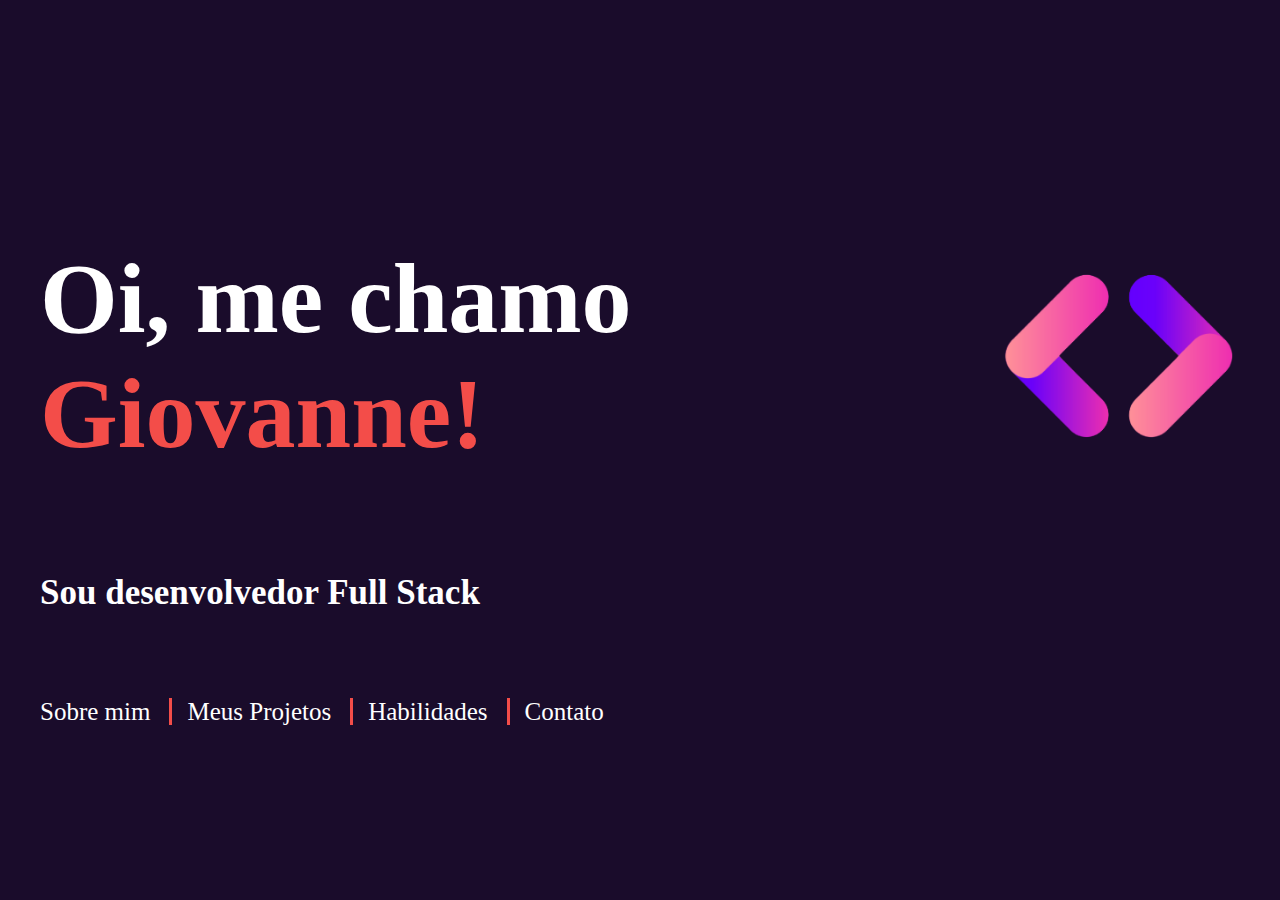
<file: index.html>
<!DOCTYPE html><!--Tipo do documento-->
<html><!--Guarda o conteúdo-->
    <head>
        <meta charset="UTF-8"/><!--Configura os caracteres especiais-->
        <title>Meu Portifólio</title><!--Título da página-->
        <link rel="stylesheet" href="./style.css">
        <meta name="viewport" content="width=device-width, initial-scale=1.0">
    </head><!--Guarda as configurações da página-->
    <body class="body-home">
       <!--<header></header>--> <!--Cabeçalho da página-->
        <main> <!--Corpo (conteúdo geral) da página-->
            <div class="container-home"><!--Divide o documento em pequenas partes-->
                <h1 class="titulo-principal">
                    Oi, me chamo <span>Giovanne!</span>
                </h1> <!--Título indo de h1 até h6-->
                <img src="./images/logo.png" alt="Logo site"> <!--img TAG para imagem. "SRC" indica o caminho da imagem a ser exibida. "ALT" é a legenda de descrição da imagem.-->
            </div>
                <h3 class="titulo-secundario">Sou desenvolvedor Full Stack</h3>        
        </main>
        <footer><!--Rodapé da página-->
        <nav class="menu">
            <a href="/sobreMim.html">Sobre mim</a><!--Adiciona tópicos clicaveis na página-->
            <a href="/meusProjetos.html">Meus Projetos</a>
            <a href="/habilidades.html">Habilidades</a>
            <a href="/contato.html">Contato</a>
        </nav>
        </footer>
    </body><!--Guarda o corpo(informações) da página-->

</html>
</file>
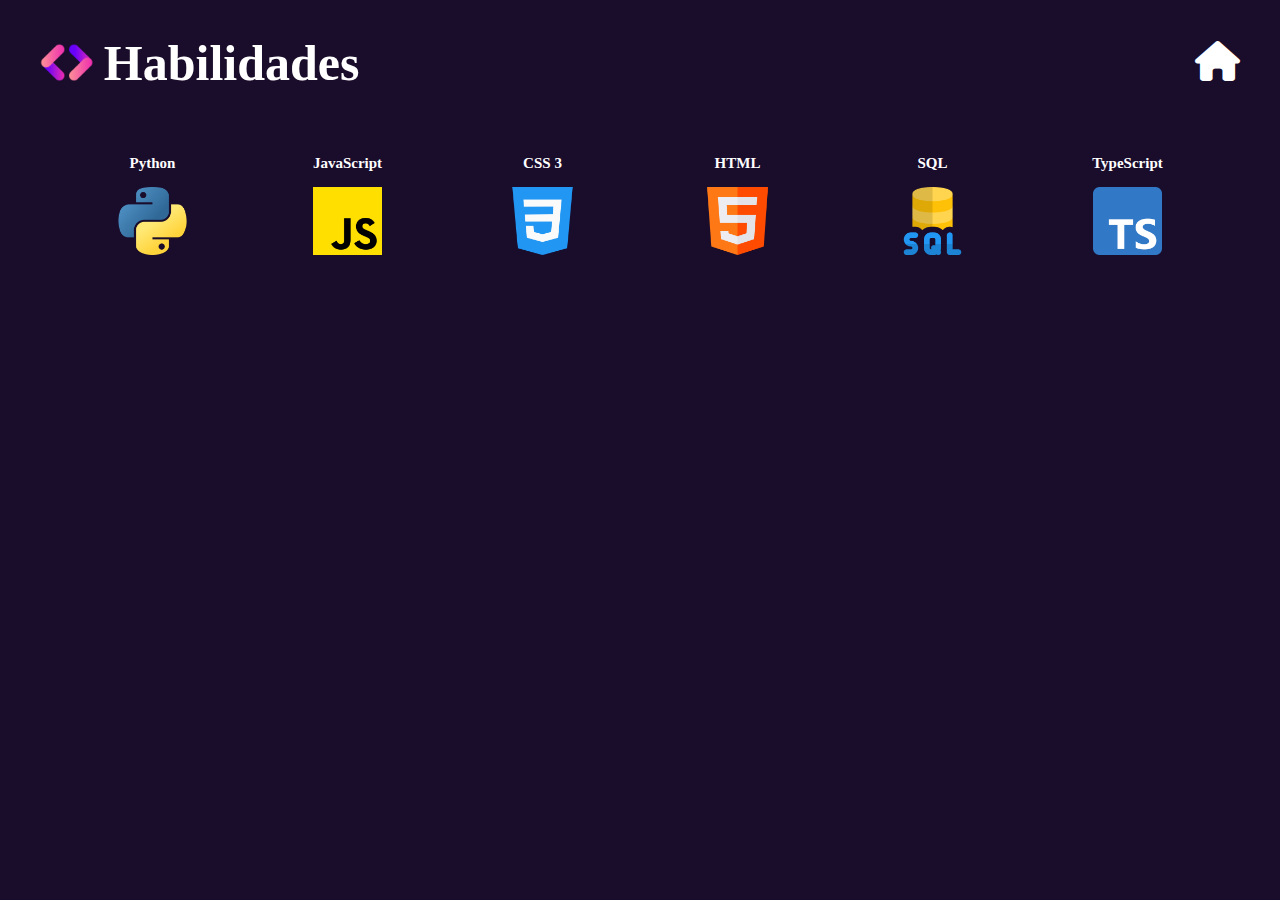
<file: habilidades.html>
<!DOCTYPE html>
<html>
    <head>
        <title>Habilidades</title>
        <meta charset="UTF-8"/>
        <link rel="stylesheet" href="./style.css">
        <meta name="viewport" content="width=device-width, initial-scale=1.0">
        <link href="https://cdnjs.cloudflare.com/ajax/libs/font-awesome/6.0.0-beta3/css/all.min.css" rel="stylesheet" /> 
    </head>

<body>
    <header class="header-principal">
        <div class="title-header">
            <img src="./images/logo.png" alt="Logo">
            <h1>Habilidades</h1> 
        </div>
        <a href="/index.html" class="link-icon"><i class="fa-solid fa-house"></i></a>
    </header>

        <main class="main-habilidades">
    
        <div class="card-habilidades">
            <h4>Python</h4>
            <img src="./images/python-icon.png" alt="Python-logo">
        </div>

        <div class="card-habilidades">
            <h4>JavaScript</h4>
            <img src="./images/js-icon.png" alt="JS-logo">
        </div>
        
        <div class="card-habilidades">
            <h4>CSS 3</h4>
            <img src="./images/css-icon.png" alt="CSS-logo">
        </div>
        
        <div class="card-habilidades">
            <h4>HTML</h4>
            <img src="./images/html-icon.png" alt="HTML-logo">
        </div>

        <div class="card-habilidades">
            <h4>SQL</h4>
            <img src="./images/sql-icon.png" alt="SQL-logo">
        </div>

        <div class="card-habilidades">
            <h4>TypeScript</h4>
            <img src="./images/ts-icon.png" alt="TS-logo">
        </div>
        </main>
</body>        
</html>
</file>
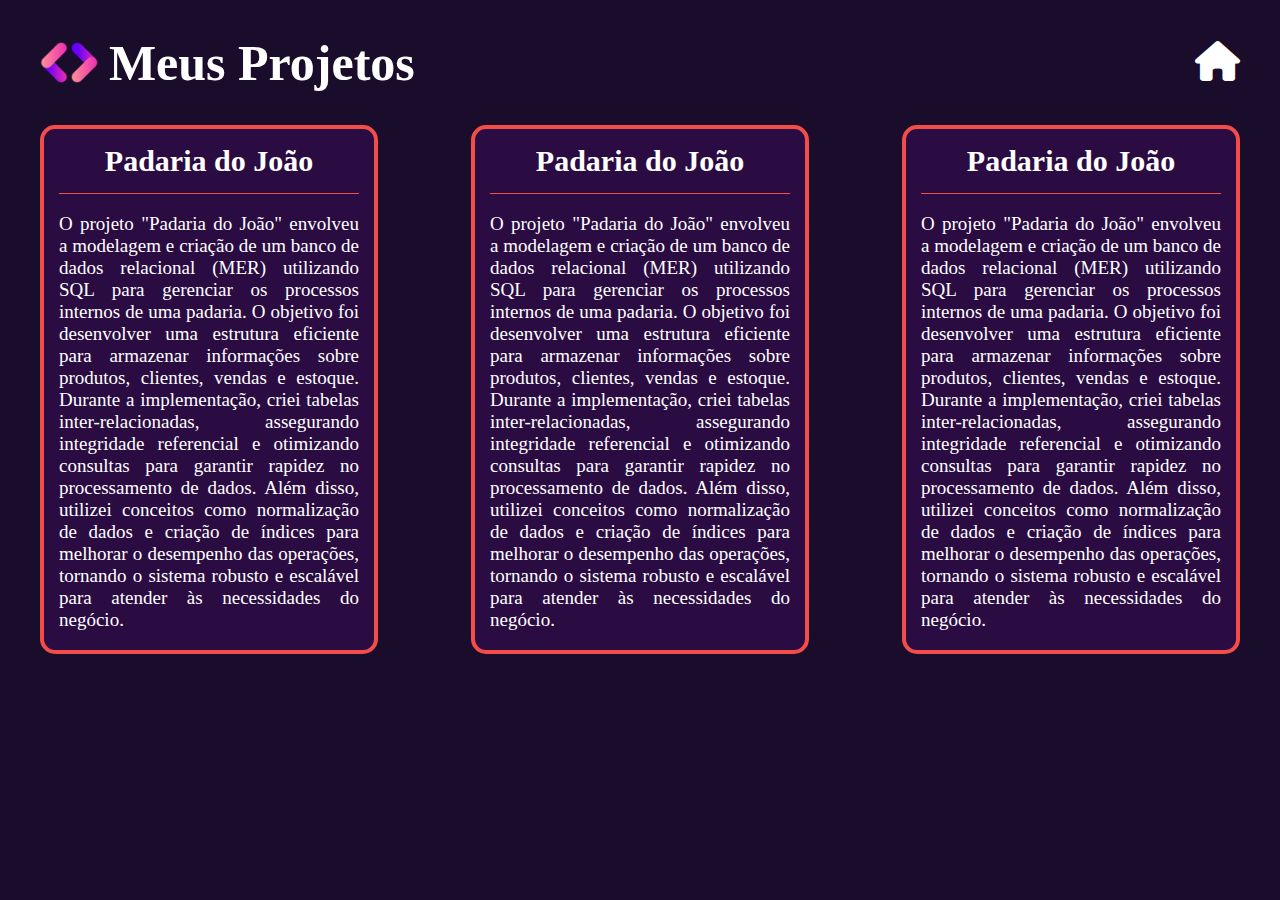
<file: meusProjetos.html>
<!DOCTYPE html>
<html>  
    <head>
        <title>Meus Projetos</title>
        <meta charset="UTF-8"/>
        <link rel="stylesheet" href="./style.css">
        <meta name="viewport" content="width=device-width, initial-scale=1.0">
        <link href="https://cdnjs.cloudflare.com/ajax/libs/font-awesome/6.0.0-beta3/css/all.min.css" rel="stylesheet" /> 
    </head>
    
    <body>
        <header class="header-principal">
            <div class="title-header">
                <img src="./images/logo.png" alt="Logo">
                <h1>Meus Projetos</h1> 
            </div>
            <a href="/index.html" class="link-icon"><i class="fa-solid fa-house"></i></a>
        </header>
        
        <main class="main-projeto">
        
            <div class="card-projeto">
                <h3>Padaria do João</h3>
                <p>O projeto "Padaria do João" envolveu a modelagem e criação de um banco de dados relacional (MER) utilizando SQL para gerenciar os processos internos de uma padaria. O objetivo foi desenvolver uma estrutura eficiente para armazenar informações sobre produtos, clientes, vendas e estoque. Durante a implementação, criei tabelas inter-relacionadas, assegurando integridade referencial e otimizando consultas para garantir rapidez no processamento de dados. Além disso, utilizei conceitos como normalização de dados e criação de índices para melhorar o desempenho das operações, tornando o sistema robusto e escalável para atender às necessidades do negócio.</p>
             </div>

             <div class="card-projeto">
                <h3>Padaria do João</h3>
                <p>O projeto "Padaria do João" envolveu a modelagem e criação de um banco de dados relacional (MER) utilizando SQL para gerenciar os processos internos de uma padaria. O objetivo foi desenvolver uma estrutura eficiente para armazenar informações sobre produtos, clientes, vendas e estoque. Durante a implementação, criei tabelas inter-relacionadas, assegurando integridade referencial e otimizando consultas para garantir rapidez no processamento de dados. Além disso, utilizei conceitos como normalização de dados e criação de índices para melhorar o desempenho das operações, tornando o sistema robusto e escalável para atender às necessidades do negócio.</p>
             </div>
            
             <div class="card-projeto">
                <h3>Padaria do João</h3>
                <p>O projeto "Padaria do João" envolveu a modelagem e criação de um banco de dados relacional (MER) utilizando SQL para gerenciar os processos internos de uma padaria. O objetivo foi desenvolver uma estrutura eficiente para armazenar informações sobre produtos, clientes, vendas e estoque. Durante a implementação, criei tabelas inter-relacionadas, assegurando integridade referencial e otimizando consultas para garantir rapidez no processamento de dados. Além disso, utilizei conceitos como normalização de dados e criação de índices para melhorar o desempenho das operações, tornando o sistema robusto e escalável para atender às necessidades do negócio.</p>
             </div> 

        </main>
    </body>
</html>
</file>
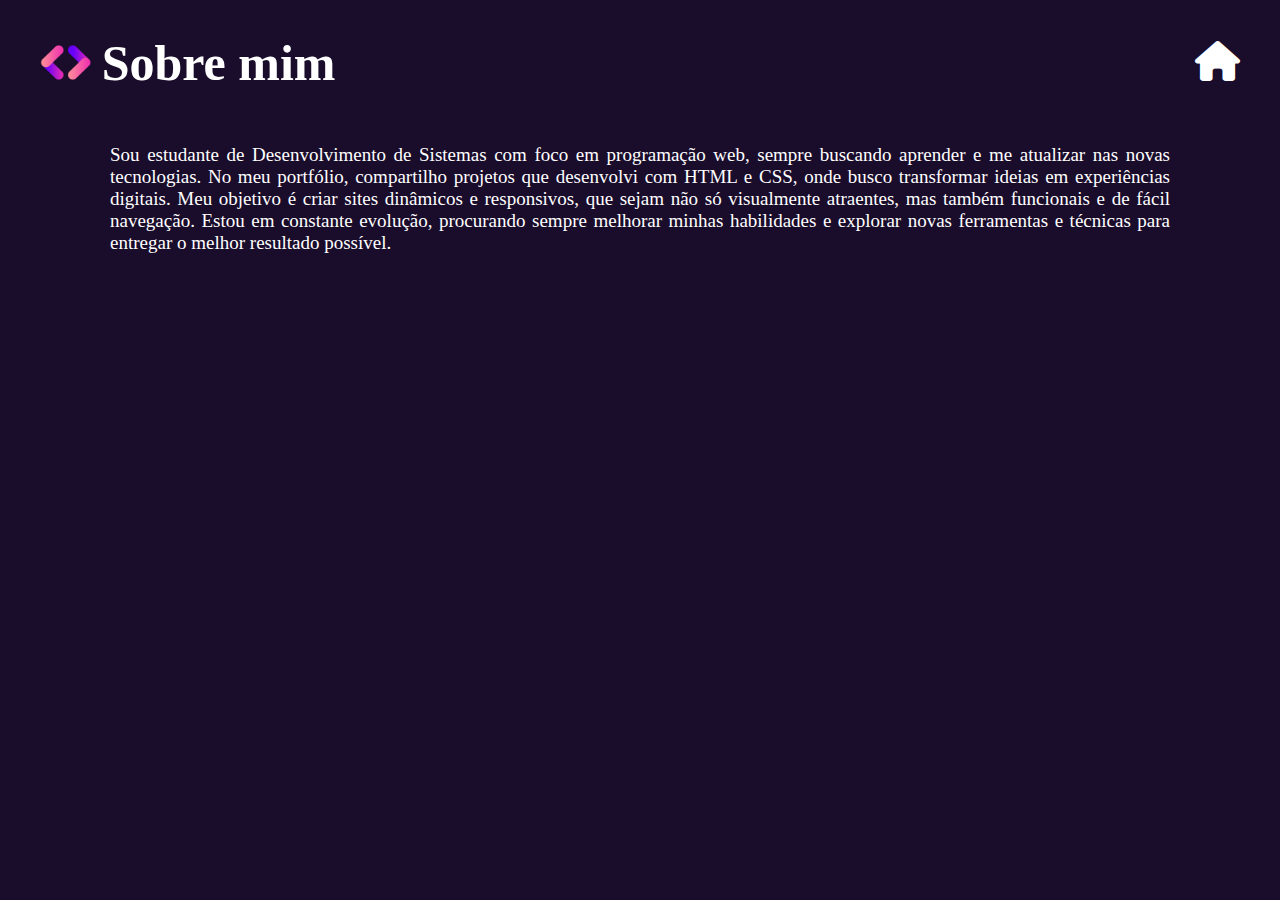
<file: sobreMim.html>
<!DOCTYPE html>
<html>
    <head>
        <meta charset="UTF-8"/>
        <title>Sobre mim</title>
        <link rel="stylesheet" href="./style.css">
        <meta name="viewport" content="width=device-width, initial-scale=1.0">
        <link href="https://cdnjs.cloudflare.com/ajax/libs/font-awesome/6.0.0-beta3/css/all.min.css" rel="stylesheet" />       
    </head>
    
    <body>
        <header class="header-principal">
            <div class="title-header">
                <img src="./images/logo.png" alt="Logo">
                <h1>Sobre mim</h1> 
            </div>
            <a href="/index.html" class="link-icon"><i class="fa-solid fa-house"></i></a>
        </header>
        
        <main class="main-info">
            <p>
                Sou estudante de Desenvolvimento de Sistemas com foco em programação web, sempre buscando aprender e me atualizar nas novas tecnologias. No meu portfólio, compartilho projetos que desenvolvi com HTML e CSS, onde busco transformar ideias em experiências digitais. Meu objetivo é criar sites dinâmicos e responsivos, que sejam não só visualmente atraentes, mas também funcionais e de fácil navegação. Estou em constante evolução, procurando sempre melhorar minhas habilidades e explorar novas ferramentas e técnicas para entregar o melhor resultado possível.
            </p>
        </main>
    </body>
</html>
</file>
<file: style.css>
/*padronização para TODOS os elementos*/
*{
    color: #ffffff; /*cor da fonte*/
    font-family: 'Segoe UI', 'Roboto'; /*familia tipográfica*/
}

/*Estilização do Body*/
body {
    background-color: #1a0c2b;/*cor do fundo*/
    min-height: 100vh;
    margin: 0;
    display: flex; /* torna o display flexivel*/
    flex-direction: column; /*alinha os displays em colunas*/
    padding: 0 40px;
}

.body-home{
    justify-content: center; /*alinha o conteúdo no centro*/
}

.titulo-principal {
    font-size: 100px;
}

.titulo-principal span{
    color: #F34D49;
}

.container-home{
    display: flex; /*permite movimentar os elementos*/
    align-items: center; /*centraliza verticalmente*/
    justify-content: space-between; /*Alinha os itens dentro do container*/
}

.container-home img{
    width: 20%; /*altura*/
    height: 20%; /*largura*/
    
}

.titulo-secundario{
    font-size: 35px;
}

.menu{
    margin-top: 50px; /*Define a margem no topo*/
}

.menu a{
    text-decoration: none;
    font-size: 25px;
    border-left: #F34D49 3px solid;
    padding: 0 15px;
}

.menu a:first-child{ /*Tira a borda do primeiro link*/
    border:none;
    padding-left: 0; /*Tira o espaçamento à esquerda, de dentro para fora.*/
}

.menu a:hover{ /*Para colorir as letras*/
    color: #F34D49; 
}

/* Estilização página Sobre Mim */

.header-principal{
    align-items: center;
    display: flex;
    justify-content: space-between; 
    
}

.title-header{
    display: flex;
    align-items: center;
}

.title-header img{
    width: 10%;
    height: 30%;
    margin-right: 10px;
}

.title-header h1{
    font-size: 50px;
}

.link-icon{
    font-size: 40px;
}

.link-icon i:hover{
    color: #F34D49;
}

.card-projeto{
    background-color: #a013dd21;
    border: #F34D49 4px solid;
    padding: 0px 15px;
    border-radius: 15px;
    width: 25%;
}

.card-projeto h3{
    border-bottom: #F34D49 1px solid;
    margin: 0px;
    padding: 15px 0;
    text-align: center;
    font-size: 30px;
}

.main-projeto{
    display: flex;
    justify-content: space-between;
}

p{
    font-size: 19px;
    text-align: justify;
}

.main-info{
    margin: 0 70px;
}

.main-habilidades{
    display: flex;
    justify-content: space-between;
    padding: 15px;
    align-items: center;
}

.card-habilidades{
    display: flex;
    flex-direction: column;
    align-items: center;
}

.card-habilidades h4{
    margin: 15px;
    font-size: 15px;
    
}

.card-habilidades h4:hover{
   color: #F34D49;
}

.card-habilidades img{
    width: 35%;
    height: 35%;  
}

.main-contato{
    display: flex;
    justify-content: space-around;
}

.div1-contatos{
    display: flex;
    flex-direction: column;
    justify-content: center;
    align-items: center;
}

.div1-contatos h2{
    font-size: 30px;
}

.div1-contatos a{
    font-size: 25px;
    text-decoration: none;
    display: flex;
    align-items: center;
}

.icon-contatos i{ /*Utilizar o i para preencher o icone com a cor selecionada*/
    font-size: 30px;
    color: #F34D49;
    margin-right: 5px;
}

.div1-contatos a:hover{
    color:#F34D49
}

.icons-contatos{
   margin: 20px 0; 
}

.div2-contatos h2{
    font-size: 30px;
}

.input-grupo{
    display: flex;
    flex-direction: column;
}

.input-grupo label{
    margin-bottom: 5px;
    font-weight: bold;
    margin-top: 10px;
}

.input-grupo input, .input-grupo textarea{
    padding: 10px;
    border: 1px #ccc solid;
    border-radius: 5px;
    color: #1a0c2b;
    box-sizing: border-box;
}

.div2-contatos{
    width: 50%;
    max-width: 400px;
}

.div2-contatos h2{
    font-size: 30px;
    text-align: center;
}

.envia-form{
    margin-top: 10px;
    width: 100%;
    padding: 10px;
    font-size: 16px;
    background-color: #F34D49; 
    color: #1a0c2b;
    border: none;
    border-radius: 5px; 
    cursor: pointer; 
}

.envia-form:hover{
    background-color: #F34D4987;
    color: #ffffff;
}

/* Extra small devices (phones, 600px and down) */
@media only screen and (max-width: 600px) {
    .titulo-principal{
        font-size: 50px;
    }
    .container-home{
        flex-direction: column-reverse;
        justify-content: center;
        text-align: center;
    }
    .container-home img{
        width: 50%;
    }
    .titulo-secundario{
        font-size: 15px;
        text-align: center;
    }
    .menu a{
        font-size: 15px;
        border-bottom: #F34D49 1px solid;
        border-left: none;
        padding: 0;
        text-align: center;
        margin: 3px 0;
    }
    .menu a:first-child{
        border-bottom: #F34D49 1px solid;
    }
    .menu{
        display: flex;
        flex-direction: column;
        justify-content: center;
    }

    .title-header h1{
        font-size: 25px;
    }

    .title-header img{
        width: 15%;
        margin-right: 5px;
    }

    .link-icon{
        font-size: 20px;
    }

    body{
        padding: 20px;
    }
    
    .main-info{
        margin: 0 15px;
    }

    .p{
        font-size: 12px;
    }

    .main-projeto{
        flex-direction: column;
    }

    .card-projeto{
        width: auto;
        margin-bottom: 15px;
    }

    .card-projeto h3{
        font-size: 20px;
        padding: 5px 0;
    }

    .main-habilidades{
        flex-direction: column;
        
    }

    .card-habilidades{
        width: auto;
        margin-bottom: 10px;
    }

    .card-habilidades h4{
        margin-bottom: 5px;
    }

    .main-contato{
        display: flex;
        flex-direction: column-reverse;
        align-items: center;
        }
    
    .div2-contatos{
        width: 100%;
    }

    .div1-contatos h2, .div2-contatos h2{
        font-size: 20px;
    }

    .input-grupo{
        font-size: 14px;
    }
    
    .input-grupo input, .input-grupo textarea, .envia-form{
        padding: 5px;
    }

    .icons-contatos{
        margin: 3px;
    }
    
    .div1-contatos a{
        font-size: 16px;
    }

    .icon-contatos i{
        font-size: 30px;
    }

    .div1-contatos h2{
        margin-top: 30px;
        margin-bottom: 10px;
    }
}

/* Small devices (portrait tablets and large phones, 600px and up) */
@media only screen and (min-width: 600px) {}

/* Medium devices (landscape tablets, 768px and up) */
@media only screen and (min-width: 768px) {}
</file>
